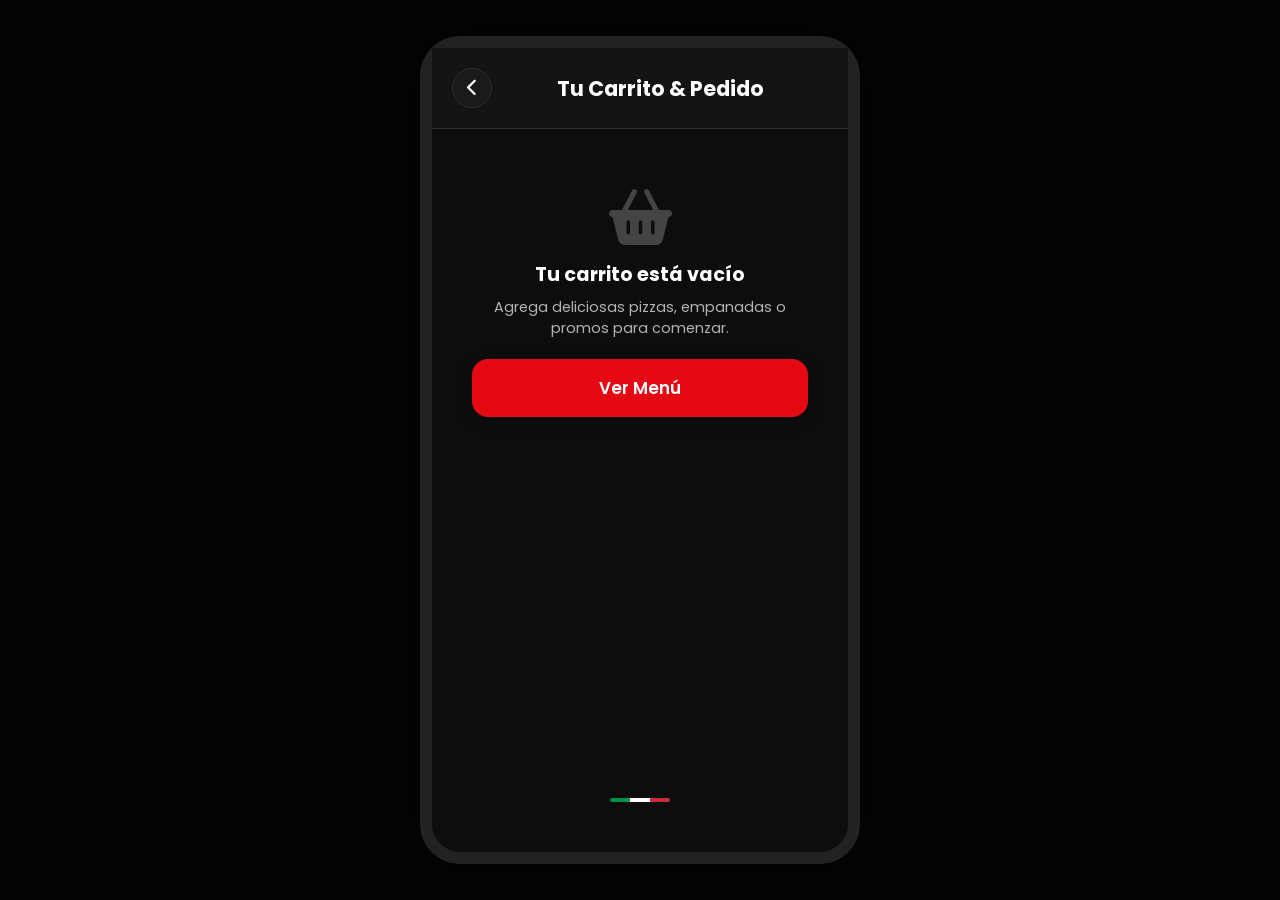
<file: carrito.html>
<!DOCTYPE html>
<html lang="es">
<head>
    <meta charset="UTF-8">
    <meta name="viewport" content="width=device-width, initial-scale=1.0">
    <title>Carrito y Pedido - Pizzería Masitos</title>
    <!-- Google Fonts -->
    <link href="https://fonts.googleapis.com/css2?family=Poppins:wght@400;500;600;700;800&display=swap" rel="stylesheet">
    <!-- FontAwesome Icons -->
    <link rel="stylesheet" href="https://cdnjs.cloudflare.com/ajax/libs/font-awesome/6.4.0/css/all.min.css">
    <!-- Estilos personalizados -->
    <link rel="stylesheet" href="css/styles.css">
</head>
<body>

    <div class="phone-container">

        <!-- Header de la Página -->
        <header class="page-header">
            <a href="menu.html" class="back-btn" title="Volver al Menú">
                <i class="fa-solid fa-chevron-left"></i>
            </a>
            <h1 class="page-title">Tu Carrito & Pedido</h1>
            <div></div> <!-- Spacer -->
        </header>

        <div class="cart-section">
            
            <!-- Estado Carrito Vacío -->
            <div id="cart-empty" style="text-align: center; padding: 40px 20px; display: none;">
                <i class="fa-solid fa-shopping-basket" style="font-size: 3.5rem; color: #444; margin-bottom: 15px;"></i>
                <h3 style="font-size: 1.2rem; margin-bottom: 8px;">Tu carrito está vacío</h3>
                <p style="color: var(--text-muted); font-size: 0.9rem; margin-bottom: 20px;">Agrega deliciosas pizzas, empanadas o promos para comenzar.</p>
                <a href="menu.html" class="main-btn btn-primary-red" style="justify-content: center;">Ver Menú</a>
            </div>

            <!-- Lista de items seleccionados -->
            <div class="cart-items-list" id="cart-items-container">
                <!-- Inyectado por JS -->
            </div>

            <!-- Sección de Formulario y Checkout (se oculta si carrito está vacío) -->
            <div id="checkout-section" style="display: flex; flex-direction: column; gap: 20px;">
                
                <!-- Formulario de Datos -->
                <form class="checkout-form" id="checkout-form">
                    <h3 style="font-size: 1.05rem; margin-bottom: 4px; border-bottom: 1px solid var(--border-color); padding-bottom: 8px;">Datos del Cliente</h3>
                    
                    <div class="form-group">
                        <label class="form-label" for="nombre-cliente">Nombre y Apellido *</label>
                        <input type="text" id="nombre-cliente" class="form-input" placeholder="Ej. Juan Pérez" required>
                    </div>

                    <div class="form-group">
                        <label class="form-label">Tipo de Entrega *</label>
                        <div class="radio-group">
                            <label class="radio-label">
                                <input type="radio" name="tipoEntrega" value="Delivery" checked> Delivery
                            </label>
                            <label class="radio-label">
                                <input type="radio" name="tipoEntrega" value="Retiro en local"> Retiro en local
                            </label>
                        </div>
                    </div>

                    <div class="form-group" id="grupo-direccion">
                        <label class="form-label" for="direccion">Dirección de Entrega *</label>
                        <input type="text" id="direccion" class="form-input" placeholder="Ej. Av. Principal 123, Depto 4B" required>
                    </div>

                    <div class="form-group">
                        <label class="form-label" for="comentarios">Comentarios adicionales (Opcional)</label>
                        <textarea id="comentarios" class="form-textarea" rows="2" placeholder="Ej. Sin cebolla, tocar timbre al llegar..."></textarea>
                    </div>

                    <!-- Resumen del Pedido -->
                    <div class="cart-summary" style="margin-top: 10px;">
                        <div class="summary-row">
                            <span>Subtotal</span>
                            <span id="summary-subtotal">$0</span>
                        </div>
                        <div class="summary-row total">
                            <span>Total Estimado</span>
                            <span id="summary-total">$0</span>
                        </div>
                    </div>

                    <!-- Botón Enviar WhatsApp -->
                    <button type="submit" class="whatsapp-btn">
                        <i class="fa-brands fa-whatsapp" style="font-size: 1.4rem;"></i>
                        <span>Enviar Pedido por WhatsApp</span>
                    </button>
                </form>

            </div>

        </div>

        <!-- Footer / Gorro de Chef -->
        <footer class="app-footer">
            <div class="chef-icon">
                <i class="fa-solid fa-hat-chef"></i>
            </div>
            <div class="italia-stripes">
                <div class="stripe-green"></div>
                <div class="stripe-white"></div>
                <div class="stripe-red"></div>
            </div>
        </footer>

    </div>

    <!-- Scripts -->
    <script src="js/data.js"></script>
    <script src="js/carrito.js"></script>
    <script src="js/app.js"></script>
</body>
</html>
</file>
<file: css/styles.css>
/* ==========================================
   PIZZERÍA MASITOS - ESTILOS PRINCIPALES
   Diseño Mobile-First, Premium & Moderno
   ========================================== */

:root {
    --bg-color: #0d0d0d;
    --card-bg: #1a1a1a;
    --card-bg-hover: #262626;
    --primary-red: #E50914;
    --primary-red-hover: #b80710;
    --text-color: #ffffff;
    --text-muted: #b3b3b3;
    --border-color: #333333;
    --facebook-blue: #1877F2;
    --instagram-gradient: linear-gradient(45deg, #f09433 0%, #e6683c 25%, #dc2743 50%, #cc2366 75%, #bc1888 100%);
    --font-family: 'Poppins', -apple-system, BlinkMacSystemFont, 'Segoe UI', Roboto, sans-serif;
}

* {
    box-sizing: border-box;
    margin: 0;
    padding: 0;
}

body {
    background-color: #050505;
    color: var(--text-color);
    font-family: var(--font-family);
    display: flex;
    justify-content: center;
    align-items: center;
    min-height: 100vh;
    padding: 0;
    overflow-x: hidden;
}

/* Contenedor tipo Smartphone (para PC y responsive en móvil) */
.phone-container {
    width: 100%;
    max-width: 440px;
    background-color: var(--bg-color);
    min-height: 100vh;
    box-shadow: 0 0 30px rgba(0, 0, 0, 0.8);
    position: relative;
    display: flex;
    flex-direction: column;
    padding-bottom: 40px;
}

@media (min-width: 441px) {
    .phone-container {
        min-height: 92vh;
        border-radius: 40px;
        border: 12px solid #222;
        margin: 20px 0;
    }
}

/* ==========================================
   LANDING PAGE (index.html)
   ========================================== */

/* Header con Hero Image */
.hero-header {
    position: relative;
    width: 100%;
    height: 340px;
    overflow: hidden;
    border-bottom-left-radius: 35px;
    border-bottom-right-radius: 35px;
    background: #111;
}

.hero-bg {
    width: 100%;
    height: 100%;
    object-fit: cover;
    opacity: 0.75;
    filter: brightness(0.9);
}

.hero-overlay {
    position: absolute;
    top: 0;
    left: 0;
    width: 100%;
    height: 100%;
    background: linear-gradient(180deg, rgba(0,0,0,0.3) 0%, rgba(13,13,13,0.95) 90%);
}

/* Logo Circular Superior */
.logo-container {
    position: absolute;
    top: 200px;
    left: 50%;
    transform: translateX(-50%);
    width: 120px;
    height: 120px;
    background: #ffffff;
    border-radius: 50%;
    padding: 4px;
    box-shadow: 0 6px 20px rgba(0,0,0,0.6);
    z-index: 10;
}

.logo-img {
    width: 100%;
    height: 100%;
    object-fit: cover;
    border-radius: 50%;
}

/* Títulos y Eslogan */
.brand-info {
    text-align: center;
    padding: 50px 20px 15px 20px;
}

.brand-subtitle-top {
    font-size: 0.75rem;
    letter-spacing: 3px;
    color: var(--text-muted);
    font-weight: 600;
    margin-bottom: 4px;
    text-transform: uppercase;
}

.brand-title {
    font-size: 2.4rem;
    font-weight: 800;
    font-style: italic;
    color: #ffffff;
    line-height: 1.1;
    margin-bottom: 8px;
}

.brand-title span {
    color: var(--primary-red);
}

.categories-line {
    display: flex;
    align-items: center;
    justify-content: center;
    gap: 8px;
    font-size: 0.75rem;
    color: #dddddd;
    letter-spacing: 1px;
    margin-bottom: 12px;
    font-weight: 500;
}

.categories-line span.divider {
    color: var(--primary-red);
    font-weight: bold;
}

.slogan-box {
    display: inline-block;
    position: relative;
    font-style: italic;
    font-size: 0.95rem;
    color: #f1f1f1;
    padding-bottom: 4px;
}

.slogan-box::after {
    content: '';
    position: absolute;
    bottom: 0;
    left: 15%;
    width: 70%;
    height: 2px;
    background-color: var(--primary-red);
    border-radius: 2px;
}

/* Botones de Acción Principal */
.actions-section {
    padding: 10px 24px;
    display: flex;
    flex-direction: column;
    gap: 14px;
}

.main-btn {
    display: flex;
    align-items: center;
    justify-content: space-between;
    width: 100%;
    padding: 16px 22px;
    border-radius: 16px;
    text-decoration: none;
    font-weight: 600;
    font-size: 1.05rem;
    transition: all 0.3s ease;
    box-shadow: 0 4px 15px rgba(0,0,0,0.3);
    cursor: pointer;
    border: none;
}

.main-btn.btn-primary-red {
    background: var(--primary-red);
    color: #ffffff;
}

.main-btn.btn-primary-red:hover {
    background: var(--primary-red-hover);
    transform: translateY(-2px);
    box-shadow: 0 6px 20px rgba(229, 9, 20, 0.4);
}

.main-btn.btn-dark {
    background: var(--card-bg);
    color: #ffffff;
    border: 1px solid var(--border-color);
}

.main-btn.btn-dark:hover {
    background: var(--card-bg-hover);
    border-color: #555;
    transform: translateY(-2px);
}

.btn-left {
    display: flex;
    align-items: center;
    gap: 14px;
}

.btn-icon {
    font-size: 1.3rem;
    display: flex;
    align-items: center;
    justify-content: center;
}

.btn-arrow {
    font-size: 1.1rem;
    color: #aaaaaa;
    transition: transform 0.2s ease;
}

.main-btn:hover .btn-arrow {
    transform: translateX(4px);
    color: #fff;
}

/* Redes Sociales Grid */
.social-section {
    padding: 6px 24px 15px 24px;
    display: grid;
    grid-template-columns: 1fr 1fr;
    gap: 12px;
}

.social-btn {
    display: flex;
    align-items: center;
    justify-content: space-between;
    padding: 14px 16px;
    border-radius: 14px;
    text-decoration: none;
    color: #ffffff;
    font-weight: 600;
    font-size: 0.95rem;
    transition: all 0.3s ease;
    box-shadow: 0 4px 12px rgba(0,0,0,0.25);
}

.social-btn.facebook {
    background-color: var(--facebook-blue);
}

.social-btn.facebook:hover {
    filter: brightness(1.1);
    transform: translateY(-2px);
}

.social-btn.instagram {
    background: var(--instagram-gradient);
}

.social-btn.instagram:hover {
    filter: brightness(1.1);
    transform: translateY(-2px);
}

.social-left {
    display: flex;
    align-items: center;
    gap: 10px;
}

.social-left i {
    font-size: 1.2rem;
}

/* Footer con Gorro de Chef e Italia */
.app-footer {
    margin-top: auto;
    text-align: center;
    padding: 20px 0 10px 0;
    display: flex;
    flex-direction: column;
    align-items: center;
    gap: 8px;
}

.chef-icon {
    font-size: 1.5rem;
}

.italia-stripes {
    display: flex;
    width: 60px;
    height: 4px;
    border-radius: 2px;
    overflow: hidden;
}

.stripe-green {
    flex: 1;
    background-color: #009246;
}

.stripe-white {
    flex: 1;
    background-color: #ffffff;
}

.stripe-red {
    flex: 1;
    background-color: #ce2b37;
}


/* ==========================================
   INTERNAL PAGES (Menu, Promos, Carrito)
   ========================================== */

.page-header {
    display: flex;
    align-items: center;
    justify-content: space-between;
    padding: 20px;
    background: #141414;
    border-bottom: 1px solid var(--border-color);
    position: sticky;
    top: 0;
    z-index: 100;
}

.back-btn {
    background: var(--card-bg);
    border: 1px solid var(--border-color);
    color: #fff;
    width: 40px;
    height: 40px;
    border-radius: 50%;
    display: flex;
    align-items: center;
    justify-content: center;
    text-decoration: none;
    font-size: 1.1rem;
    transition: background 0.2s;
}

.back-btn:hover {
    background: var(--card-bg-hover);
}

.page-title {
    font-size: 1.3rem;
    font-weight: 700;
    color: #fff;
}

.cart-icon-header {
    position: relative;
    background: var(--card-bg);
    border: 1px solid var(--border-color);
    color: #fff;
    width: 40px;
    height: 40px;
    border-radius: 50%;
    display: flex;
    align-items: center;
    justify-content: center;
    text-decoration: none;
    font-size: 1.1rem;
}

.cart-badge {
    position: absolute;
    top: -5px;
    right: -5px;
    background: var(--primary-red);
    color: #fff;
    font-size: 0.7rem;
    width: 20px;
    height: 20px;
    border-radius: 50%;
    display: flex;
    align-items: center;
    justify-content: center;
    font-weight: bold;
}

/* Filtros de Categorías */
.categories-filter {
    display: flex;
    gap: 10px;
    padding: 16px 20px;
    overflow-x: auto;
    scrollbar-width: none;
}

.categories-filter::-webkit-scrollbar {
    display: none;
}

.cat-chip {
    background: var(--card-bg);
    border: 1px solid var(--border-color);
    color: var(--text-muted);
    padding: 8px 16px;
    border-radius: 20px;
    font-size: 0.9rem;
    font-weight: 500;
    white-space: nowrap;
    cursor: pointer;
    transition: all 0.2s ease;
}

.cat-chip.active, .cat-chip:hover {
    background: var(--primary-red);
    color: #fff;
    border-color: var(--primary-red);
}

/* Grid de Productos */
.products-container {
    padding: 0 20px 20px 20px;
    display: flex;
    flex-direction: column;
    gap: 16px;
}

.product-card {
    background: var(--card-bg);
    border: 1px solid var(--border-color);
    border-radius: 16px;
    padding: 16px;
    display: flex;
    gap: 16px;
    align-items: center;
    transition: transform 0.2s ease, border-color 0.2s ease;
}

.product-card:hover {
    border-color: #555;
    transform: translateY(-2px);
}

.product-img {
    width: 90px;
    height: 90px;
    border-radius: 12px;
    object-fit: cover;
    background: #2a2a2a;
}

.product-info {
    flex: 1;
    display: flex;
    flex-direction: column;
    gap: 4px;
}

.product-name {
    font-size: 1.05rem;
    font-weight: 600;
    color: #fff;
}

.product-desc {
    font-size: 0.82rem;
    color: var(--text-muted);
    line-height: 1.3;
}

.product-footer {
    display: flex;
    align-items: center;
    justify-content: space-between;
    margin-top: 8px;
}

.product-price {
    font-size: 1.05rem;
    font-weight: 700;
    color: #ffffff;
}

.add-btn {
    background: var(--primary-red);
    color: #fff;
    border: none;
    padding: 8px 14px;
    border-radius: 10px;
    font-weight: 600;
    font-size: 0.85rem;
    cursor: pointer;
    transition: background 0.2s;
}

.add-btn:hover {
    background: var(--primary-red-hover);
}

/* Carrito Flotante Icon */
.floating-cart-btn {
    position: fixed;
    bottom: 25px;
    right: calc(50% - 190px);
    background: var(--primary-red);
    color: #fff;
    width: 60px;
    height: 60px;
    border-radius: 50%;
    display: flex;
    align-items: center;
    justify-content: center;
    font-size: 1.5rem;
    box-shadow: 0 6px 20px rgba(229, 9, 20, 0.5);
    text-decoration: none;
    z-index: 999;
    transition: transform 0.2s;
}

@media (max-width: 440px) {
    .floating-cart-btn {
        right: 25px;
    }
}

.floating-cart-btn:hover {
    transform: scale(1.08);
}

.floating-cart-badge {
    position: absolute;
    top: -4px;
    right: -4px;
    background: #ffffff;
    color: var(--primary-red);
    font-size: 0.75rem;
    width: 22px;
    height: 22px;
    border-radius: 50%;
    display: flex;
    align-items: center;
    justify-content: center;
    font-weight: bold;
    border: 2px solid var(--primary-red);
}

/* Carrito y Formulario Vista */
.cart-section {
    padding: 20px;
    display: flex;
    flex-direction: column;
    gap: 20px;
}

.cart-items-list {
    display: flex;
    flex-direction: column;
    gap: 12px;
}

.cart-item-card {
    background: var(--card-bg);
    border: 1px solid var(--border-color);
    border-radius: 14px;
    padding: 14px;
    display: flex;
    justify-content: space-between;
    align-items: center;
}

.cart-item-details {
    display: flex;
    flex-direction: column;
    gap: 4px;
}

.cart-item-title {
    font-weight: 600;
    font-size: 0.95rem;
}

.cart-item-price {
    font-size: 0.85rem;
    color: var(--text-muted);
}

.cart-item-controls {
    display: flex;
    align-items: center;
    gap: 10px;
}

.qty-btn {
    background: #333;
    color: #fff;
    border: none;
    width: 28px;
    height: 28px;
    border-radius: 8px;
    font-weight: bold;
    cursor: pointer;
    display: flex;
    align-items: center;
    justify-content: center;
}

.qty-btn:hover {
    background: #444;
}

.qty-number {
    font-weight: 600;
    font-size: 0.95rem;
    min-width: 20px;
    text-align: center;
}

.remove-item-btn {
    background: none;
    border: none;
    color: #ff4d4d;
    cursor: pointer;
    font-size: 1rem;
    margin-left: 6px;
}

/* Formulario de Checkout */
.checkout-form {
    background: var(--card-bg);
    border: 1px solid var(--border-color);
    border-radius: 16px;
    padding: 18px;
    display: flex;
    flex-direction: column;
    gap: 14px;
}

.form-group {
    display: flex;
    flex-direction: column;
    gap: 6px;
}

.form-label {
    font-size: 0.85rem;
    font-weight: 600;
    color: var(--text-muted);
}

.form-input, .form-select, .form-textarea {
    background: #111;
    border: 1px solid var(--border-color);
    border-radius: 10px;
    padding: 12px;
    color: #fff;
    font-family: var(--font-family);
    font-size: 0.95rem;
}

.form-input:focus, .form-select:focus, .form-textarea:focus {
    outline: none;
    border-color: var(--primary-red);
}

.radio-group {
    display: flex;
    gap: 20px;
    margin-top: 4px;
}

.radio-label {
    display: flex;
    align-items: center;
    gap: 8px;
    cursor: pointer;
    font-size: 0.95rem;
}

.radio-label input {
    accent-color: var(--primary-red);
    width: 18px;
    height: 18px;
}

.cart-summary {
    background: #141414;
    border: 1px solid var(--border-color);
    border-radius: 16px;
    padding: 16px;
    display: flex;
    flex-direction: column;
    gap: 10px;
}

.summary-row {
    display: flex;
    justify-content: space-between;
    font-size: 1rem;
}

.summary-row.total {
    font-size: 1.2rem;
    font-weight: 700;
    color: #fff;
    border-top: 1px solid var(--border-color);
    padding-top: 10px;
}

.whatsapp-btn {
    background: #25D366;
    color: #fff;
    border: none;
    width: 100%;
    padding: 16px;
    border-radius: 14px;
    font-size: 1.1rem;
    font-weight: 700;
    display: flex;
    align-items: center;
    justify-content: center;
    gap: 10px;
    cursor: pointer;
    transition: background 0.2s, transform 0.2s;
    box-shadow: 0 4px 15px rgba(37, 211, 102, 0.3);
    margin-top: 10px;
    text-decoration: none;
}

.whatsapp-btn:hover {
    background: #20ba5a;
    transform: translateY(-2px);
}

/* ==========================================
   MODAL DE SELECCIÓN DE INGREDIENTES
   ========================================== */
.modal-overlay {
    position: fixed;
    top: 0;
    left: 0;
    width: 100vw;
    height: 100vh;
    background-color: rgba(0, 0, 0, 0.85);
    z-index: 10000;
    display: flex;
    align-items: center;
    justify-content: center;
    padding: 20px;
}

.modal-content {
    background-color: #1a1a1a;
    border: 1px solid var(--border-color);
    border-radius: 20px;
    width: 100%;
    max-width: 400px;
    max-height: 85vh;
    overflow-y: auto;
    padding: 22px;
    display: flex;
    flex-direction: column;
    gap: 16px;
    box-shadow: 0 10px 30px rgba(0,0,0,0.8);
}

.modal-header {
    display: flex;
    justify-content: space-between;
    align-items: center;
    border-bottom: 1px solid var(--border-color);
    padding-bottom: 12px;
}

.modal-title {
    font-size: 1.15rem;
    font-weight: 700;
    color: #fff;
}

.modal-close {
    background: none;
    border: none;
    color: var(--text-muted);
    font-size: 1.3rem;
    cursor: pointer;
}

.modal-close:hover {
    color: #fff;
}

.ingredient-section-title {
    font-size: 0.9rem;
    font-weight: 600;
    color: var(--primary-red);
    text-transform: uppercase;
    letter-spacing: 1px;
    margin-bottom: 6px;
}

.ingredient-options {
    display: grid;
    grid-template-columns: 1fr 1fr;
    gap: 8px;
}

.ingredient-label {
    background: #111;
    border: 1px solid var(--border-color);
    padding: 10px 12px;
    border-radius: 10px;
    font-size: 0.85rem;
    color: #ddd;
    display: flex;
    align-items: center;
    gap: 8px;
    cursor: pointer;
    transition: all 0.2s;
}

.ingredient-label:hover {
    border-color: #555;
    background: #161616;
}

.ingredient-label input {
    accent-color: var(--primary-red);
    width: 16px;
    height: 16px;
}

.modal-instructions {
    font-size: 0.8rem;
    color: var(--text-muted);
    background: #141414;
    padding: 10px;
    border-radius: 8px;
    border-left: 3px solid var(--primary-red);
}
</file>
